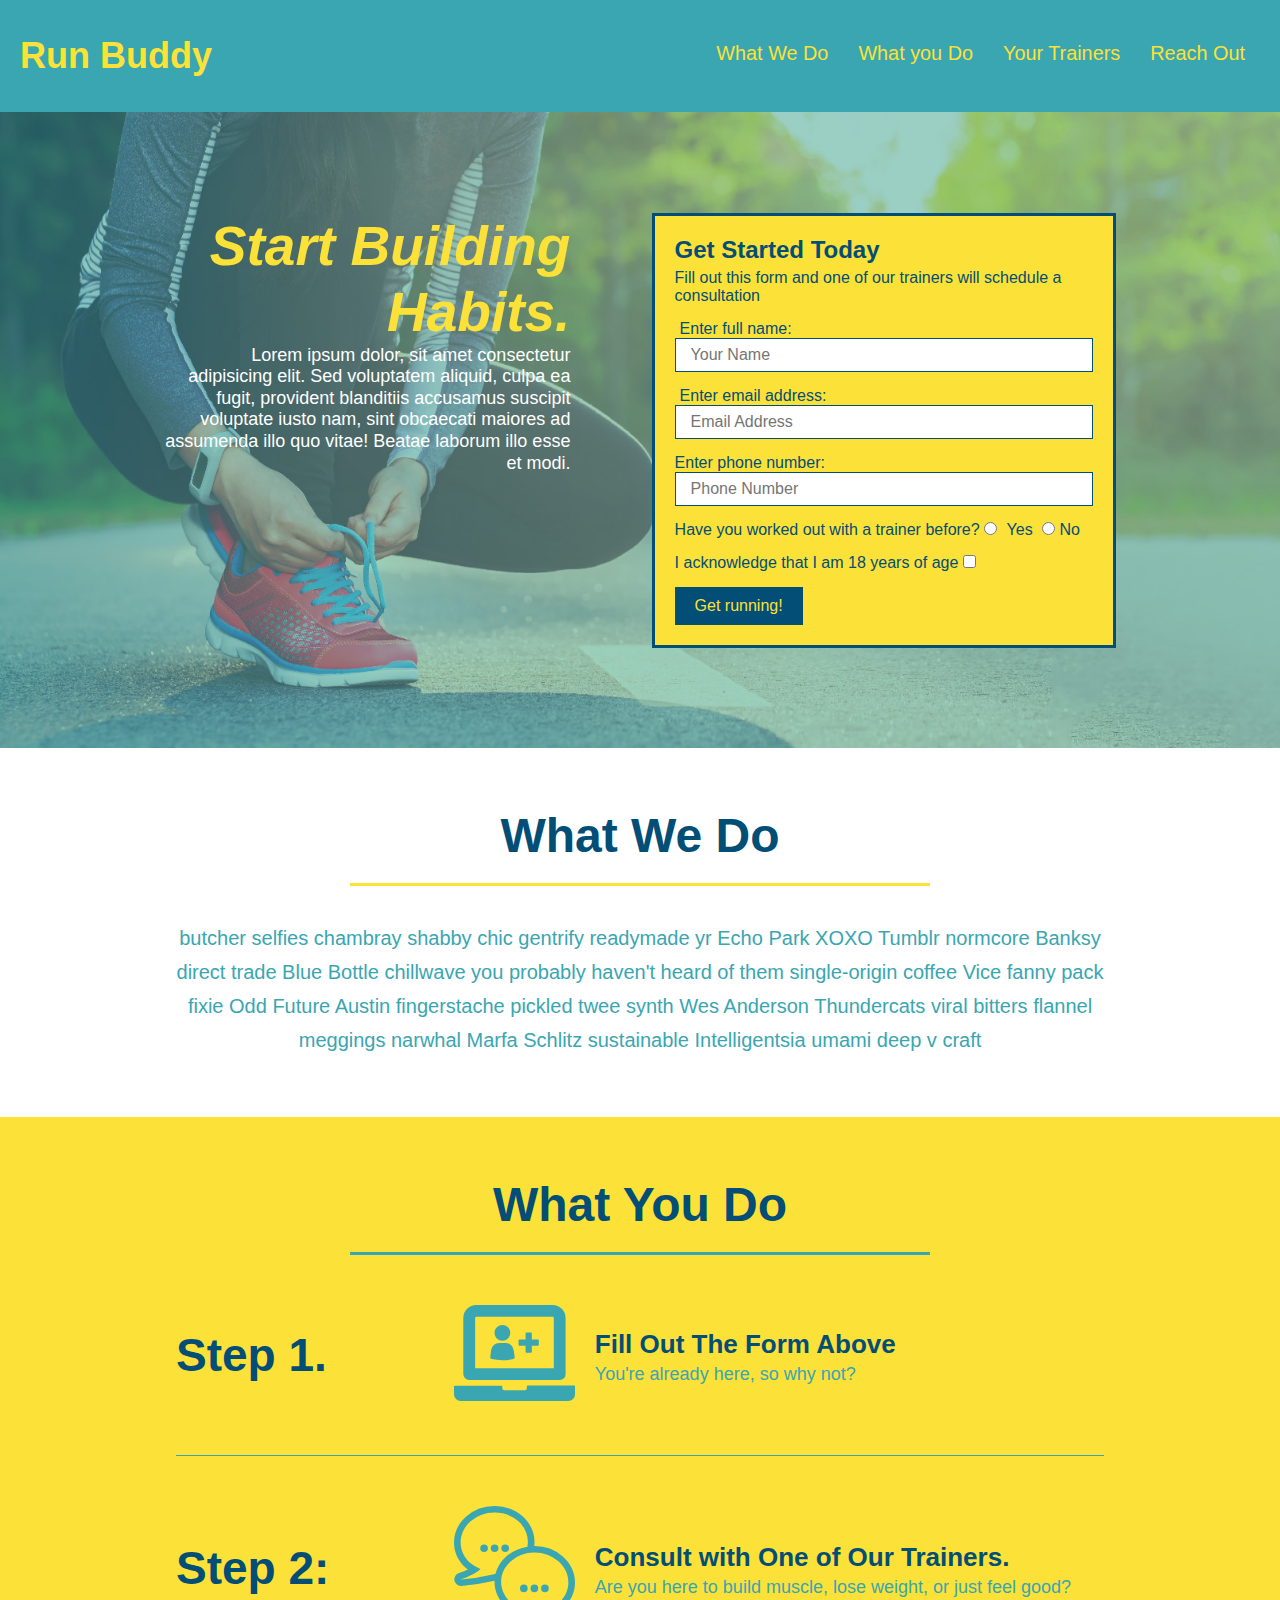
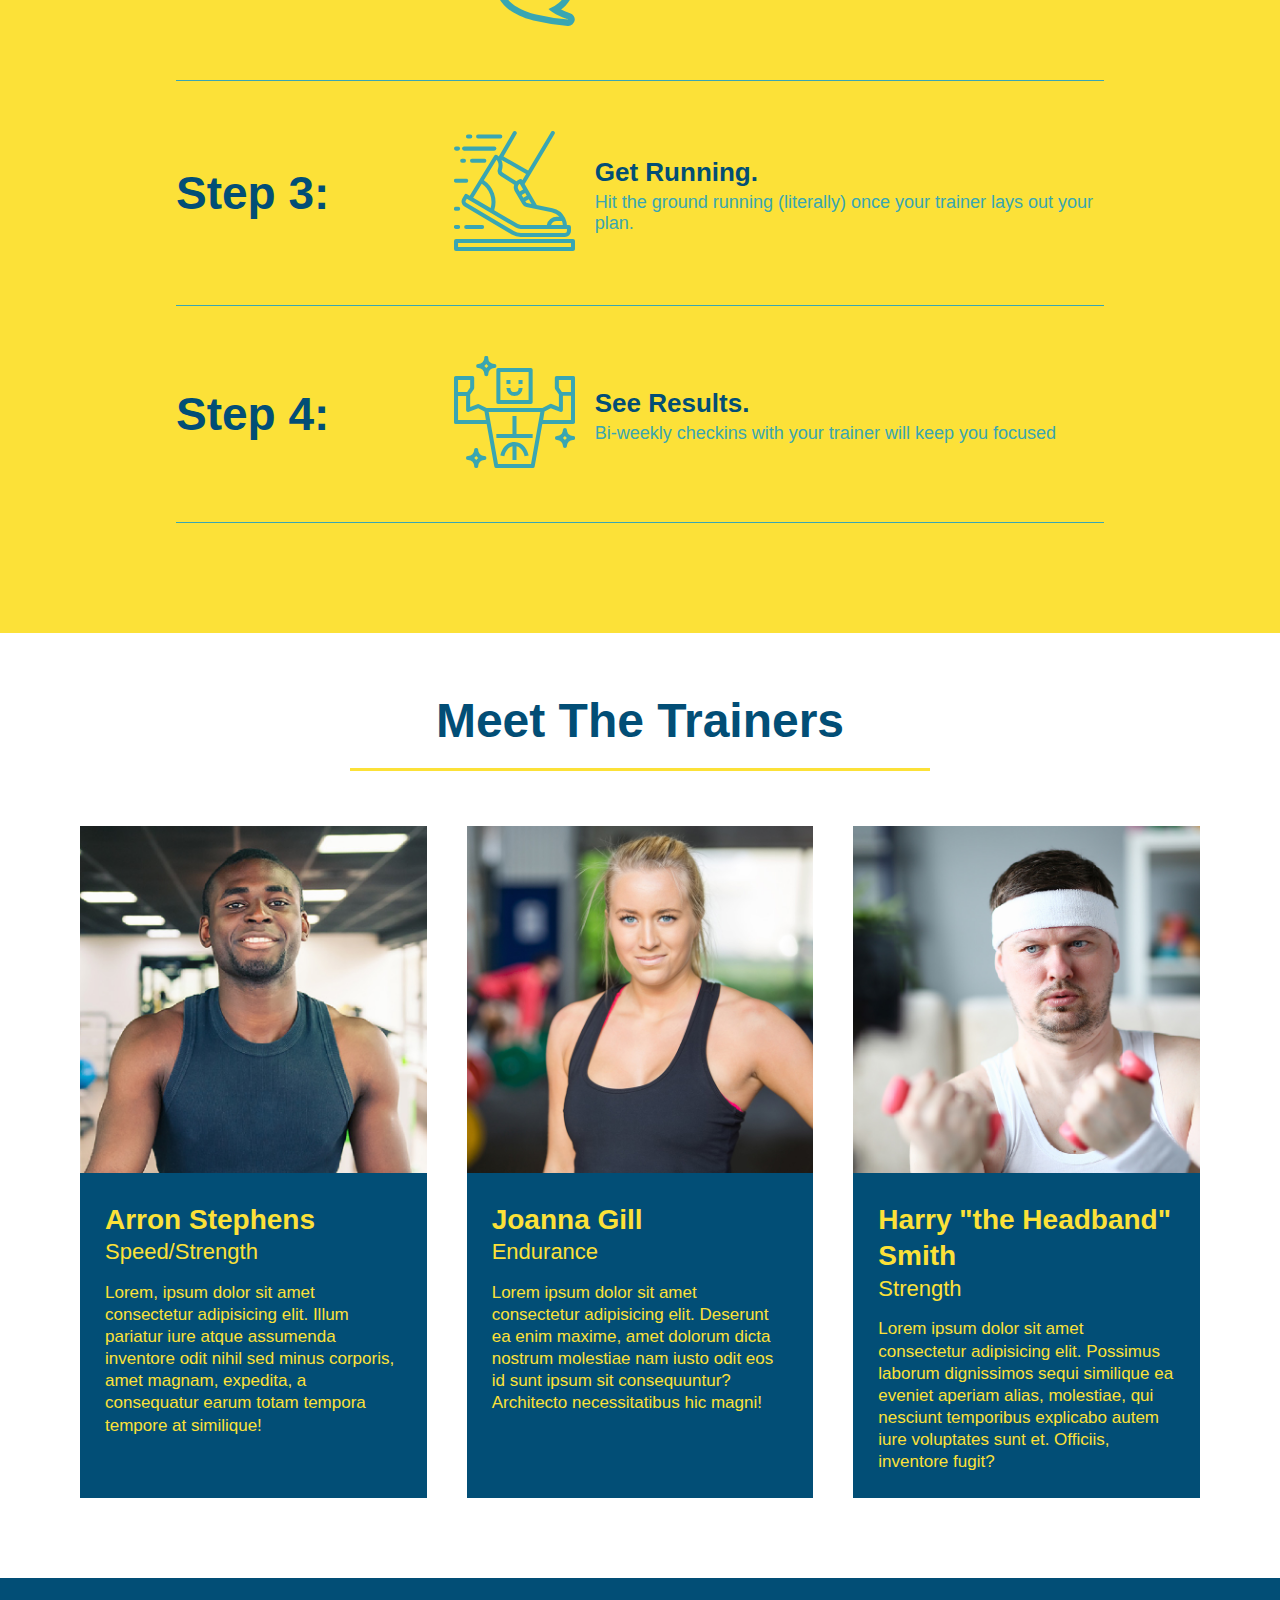
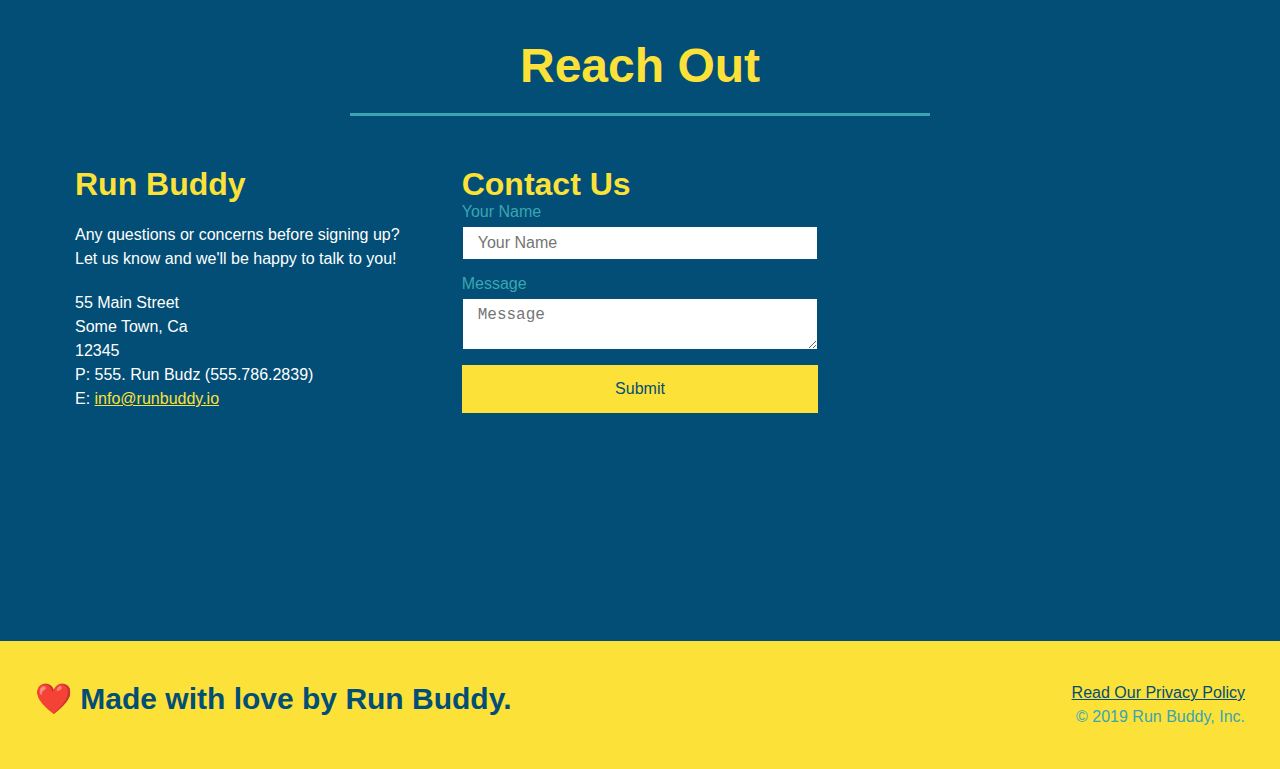
<file: index.html>
<!DOCTYPE html>
<html lang ="en">

<head>
    <meta charset="UTF-8"/>
    <title>Run Buddy</title>
    <link rel="stylesheet" href="./assets/css/style.css" />
    <meta name="viewport" content="width = device-width, intial-scale=0"/>
</head>

<body>
<!-- navigation -->
<header>
     <h1>
        <a href="/">Run Buddy</a>
        </h1>
    <nav><!--Unordered List Element-->
    <ul>
        <!--List Item element-->
        <li>
            <!--Anchor element-->
            <a href="#what-we-do">What We Do</a>
        </li>
        <li>
            <a href="#what-you-do"> What you Do</a>
        </li>
        <li>
            <a href="#your-trainers"> Your Trainers</a>
        </li>
        <li>
            <a href="#reach-out">Reach Out</a>
        </li>
    </ul>
</nav>
</header>
<body>
<!--hero/jumbotron-->
<section class="hero">
    <div class="hero-cta">
        <h2> Start Building Habits.</h2>
        
        <p> Lorem ipsum dolor, sit amet consectetur adipisicing elit. Sed voluptatem aliquid, culpa ea fugit, provident blanditiis accusamus suscipit voluptate iusto nam, sint obcaecati maiores ad assumenda illo quo vitae! Beatae laborum illo esse et modi.</p>
    </div>
    <div class="hero-form">
        <h3>Get Started Today</h3>
        <p>Fill out this form and one of our trainers will schedule a consultation</p>
        <!--Add form element-->
        <form>
            <label for="name">Enter full name: </label>
            <input type="text" placeholder="Your Name" name="name" id="name" class="form-input"/>
            
            <label for="email">Enter email address:</label>
            <input type="text" placeholder="Email Address" name="email" id="email" class="form-input"/>

            <lable for="phone">Enter phone number:</lable>
            <input type="text" placeholder="Phone Number" name="phone" id="phone" class="form-input" />
            <p>
            Have you worked out with a trainer before?
            <input type="radio" name="trainer-confirm" id="trainer-yes"/>
            <label for="trainer-yes">Yes</label>

            <input type="radio" name="trainer-confirm" id="trainer-no"/>
            <lable for="trainer-no">No</lable>
            </p>
            <p>
            <lable for="checkbox"> I acknowledge that I am 18 years of age </lable>
            <input type="checkbox" name="age-confirm" id="checkbox" />
            </p>
            <button type="submit">
            Get running!
            </button>
        </form>
    </div>
</section>
<!-- end hero section-->

<!--"what we do section"-->
<section id="what-we-do" class="intro">
    <div class="flex-row">
        <h2 class="section-title primary-border">What We Do</h2>
    </div>
   <div class="flex-row">
        <p>
        butcher selfies chambray shabby chic gentrify readymade yr Echo Park XOXO Tumblr normcore Banksy direct trade Blue Bottle chillwave you probably haven't heard of them single-origin coffee Vice fanny pack fixie Odd Future Austin fingerstache pickled twee synth Wes Anderson Thundercats viral bitters flannel meggings narwhal Marfa Schlitz sustainable Intelligentsia umami deep v craft
        </p>
    </div>
</section>

<!--"what you do" section-->
<section id="what-you-do" class="steps">
        <h2 class="section-title secondary-border">What You Do</h2>
    <div class="step">
     <h3>Step 1.</h3>
        <div class="step-info">
            <div class="step-img">
              <img src="./assets/images/step-1.svg" alt="" />
            </div>
            <div class="step-text">
              <h4>Fill Out The Form Above</h4>
              <p>You're already here, so why not?</p>
            </div>
        </div>
    </div>
    <div class="step">
      <h3>Step 2:</h3>
        <div class="step-info">
            <div class="step-img">
              <img src="./assets/images/step-2.svg" alt=""/>
            </div>
            <div class="step-text">
              <h4>Consult with One of Our Trainers.</h4>
              <p>Are you here to build muscle, lose weight, or just feel good?</p>
            </div>
        </div>
    </div>
  
    <div class="step">
      <h3>Step 3:</h3>
        <div class="step-info">
            <div class="step-img">
                  <img src="./assets/images/step-3.svg" alt="" />
            </div>
            <div class="step-text">
                <h4>Get Running.</h4>
                <p>Hit the ground running (literally) once your trainer lays out your plan.</p>
            </div>
        </div>
    </div>
  
    <div class="step">
      <h3>Step 4:</h3>
        <div class="step-info">
            <div class="step-img">
              <img src="./assets/images/step-4.svg" alt="" />
            </div>
            <div class="step-text">
                <h4> See Results.</h4>
                <p>Bi-weekly checkins with your trainer will keep you focused</p>
            </div>
        </div>
    </div>
  </section>

<!--"meet the trainers" section-->
<section id="your-trainers">
        <h2 class="section-title primary-border"> Meet The Trainers</h2>
    <div class ="trainers">
        <article class="trainer">
            <img src="./assets/images/trainer-1.jpg" alt="Arron Stephens in workout gear ready to pump iron"/>
            <div class="trainer-bio">
            <h3 class="trainer-name">Arron Stephens</h3>
            <h4 class="trainer-role">Speed/Strength</h4>
            <p>Lorem, ipsum dolor sit amet consectetur adipisicing elit. Illum pariatur iure atque assumenda inventore odit nihil sed minus corporis, amet magnam, expedita, a consequatur earum totam tempora tempore at similique!</p>
        </article>

    <!--Second Trainer Bio-->
        <article class="trainer">
            <img src="./assets/images/trainer-2.jpg" alt="Joanna Gill cooling off after a run" />
            <div class="trainer-bio">
                <h3 class="trainer-name">Joanna Gill</h3>
                <h4 class="trainer-role">Endurance</h4>
                <p>Lorem ipsum dolor sit amet consectetur adipisicing elit. Deserunt ea enim maxime, amet dolorum dicta nostrum molestiae nam iusto odit eos id sunt ipsum sit consequuntur? Architecto necessitatibus hic magni!</p>
            </div>
        </article>

        <!--Third Trainer Bio-->
        <article class="trainer">
            <img src="./assets/images/trainer-3.jpg" alt="Harry Smith wearing a headband and lifting comically small pink weights" />
            <div class="trainer-bio">
                <h3 class="trainer-name">Harry "the Headband" Smith</h3>
                <h4 class="trainer-role">Strength</h4>
                <p> Lorem ipsum dolor sit amet consectetur adipisicing elit. Possimus laborum dignissimos sequi similique ea eveniet aperiam alias, molestiae, qui nesciunt temporibus explicabo autem iure voluptates sunt et. Officiis, inventore fugit?
                </p>
             </div>
        </article>
    </div> 
</section>

<!--"reach out" section-->
<section id="reach-out" class="contact">
    <h2 class="section-title secondary-border">Reach Out</h2>
    <div class="contact-info">
        <div>
            <h3> Run Buddy </h3>
            <p> Any questions or concerns before signing up?
            <br/>  Let us know and we'll be happy to talk to you! <br/>
            </p>
            <address> 
                55 Main Street <br/>
                Some Town, Ca <br/>
                12345 <br/>
                P: 555. Run Budz (555.786.2839) <br/>
                E: <a href="mailto:info@runbuddy.io">info@runbuddy.io</a>
            </address>
        </div>
        <div class="contact-form">
          <h3>Contact Us</h3>
            <form>
                <label for="contact-name">Your Name</label>
                <input type="text" id="contact-name" placeholder="Your Name" />
        
                <label for="contact-message">Message</label>
                <textarea id="contact-message" placeholder="Message"></textarea>
        
                <button type="submit">Submit</button>
            </form>
        </div>
        <iframe src="https://www.google.com/maps/embed?pb=!1m18!1m12!1m3!1d3147.1079747227936!2d-120.42364418397035!3d37.92790791110593!2m3!1f0!2f0!3f0!3m2!1i1024!2i768!4f13.1!3m3!1m2!1s0x8090c49129b6ac57%3A0xb56c7eb95a2cd8bd!2sMain%20St%2C%20California%2095327!5e0!3m2!1sen!2sus!4v1616426329495!5m2!1sen!2sus" 
        style="border:0;" 
        allowfullscreen="" 
        loading="lazy">
        </iframe>
    </div>
</section>

<!--"footer"-->
<footer>
    <h2>❤️ Made with love by Run Buddy.</h2>
    <div>
        <a href="./privacy-policy.html.">Read Our Privacy Policy</a><br/>
        &copy; 2019 Run Buddy, Inc.
    </div>
</footer>

</body>  

</html>
</file>
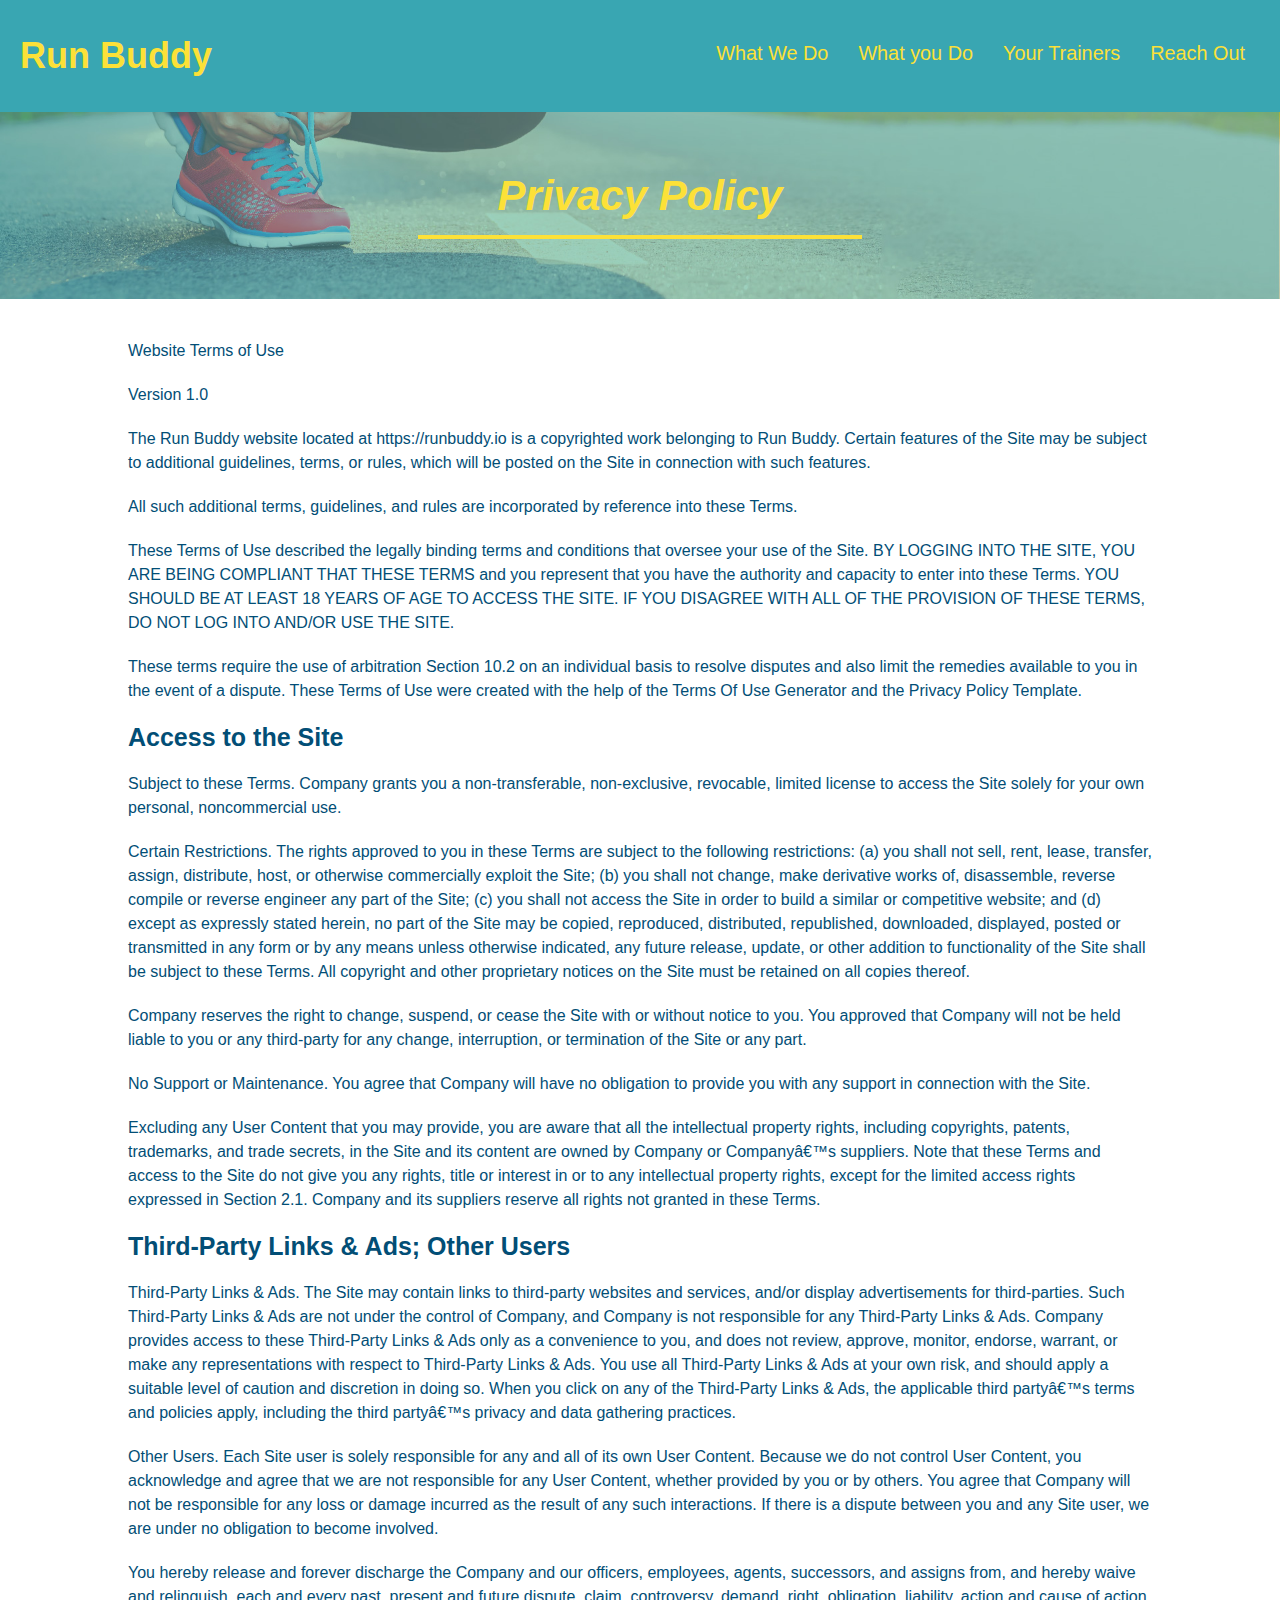
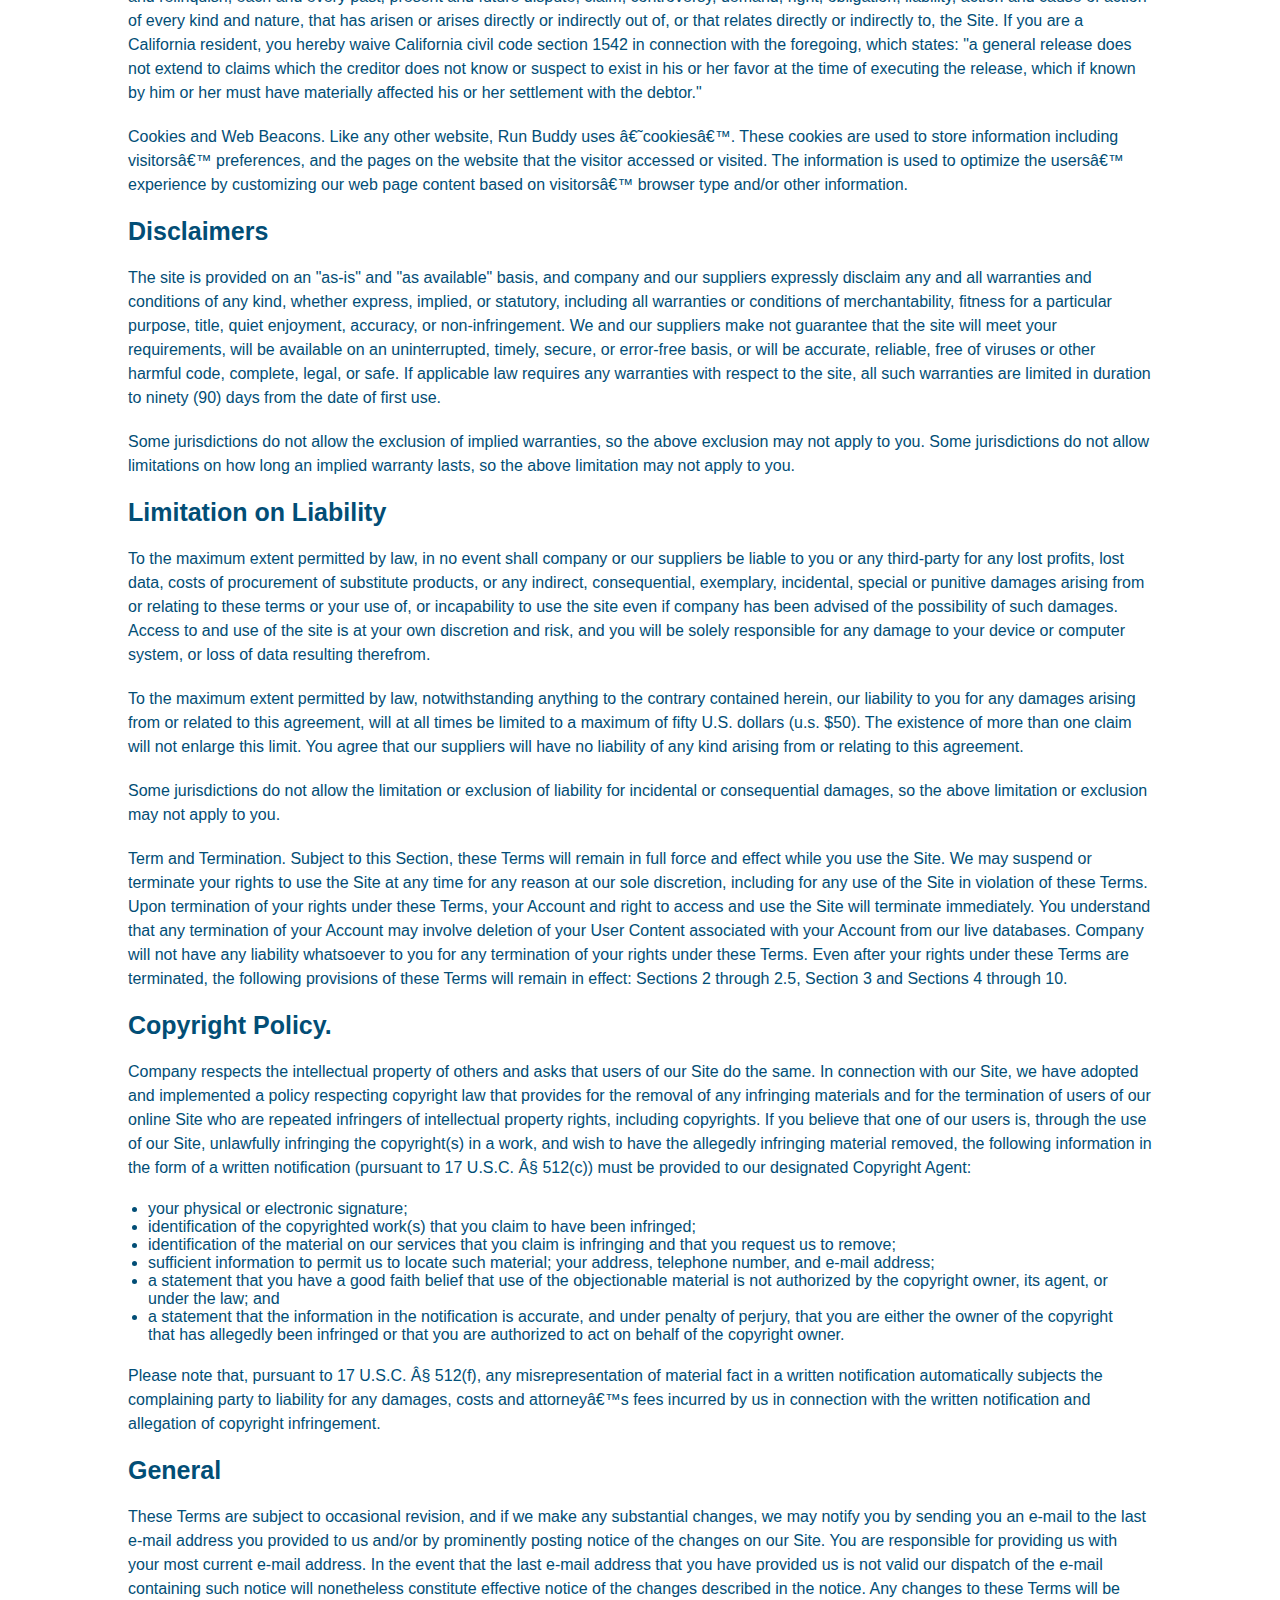
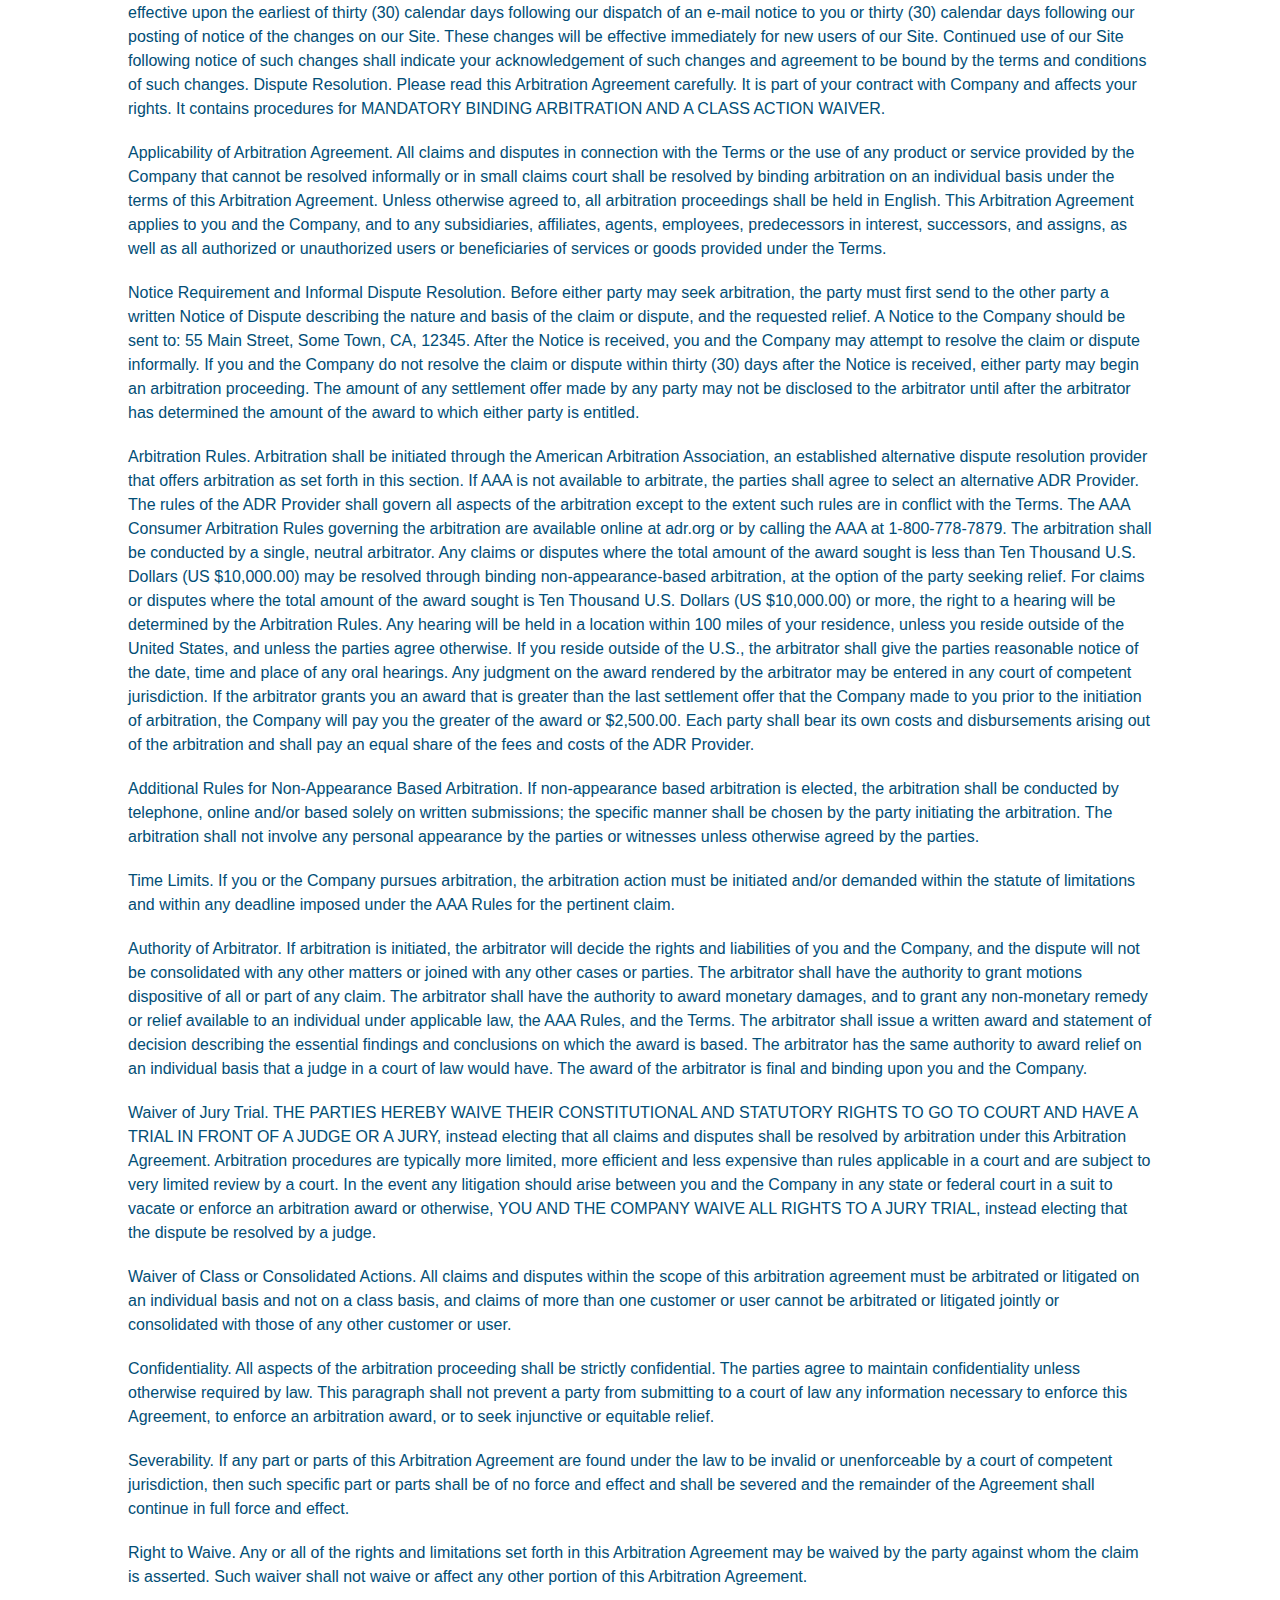
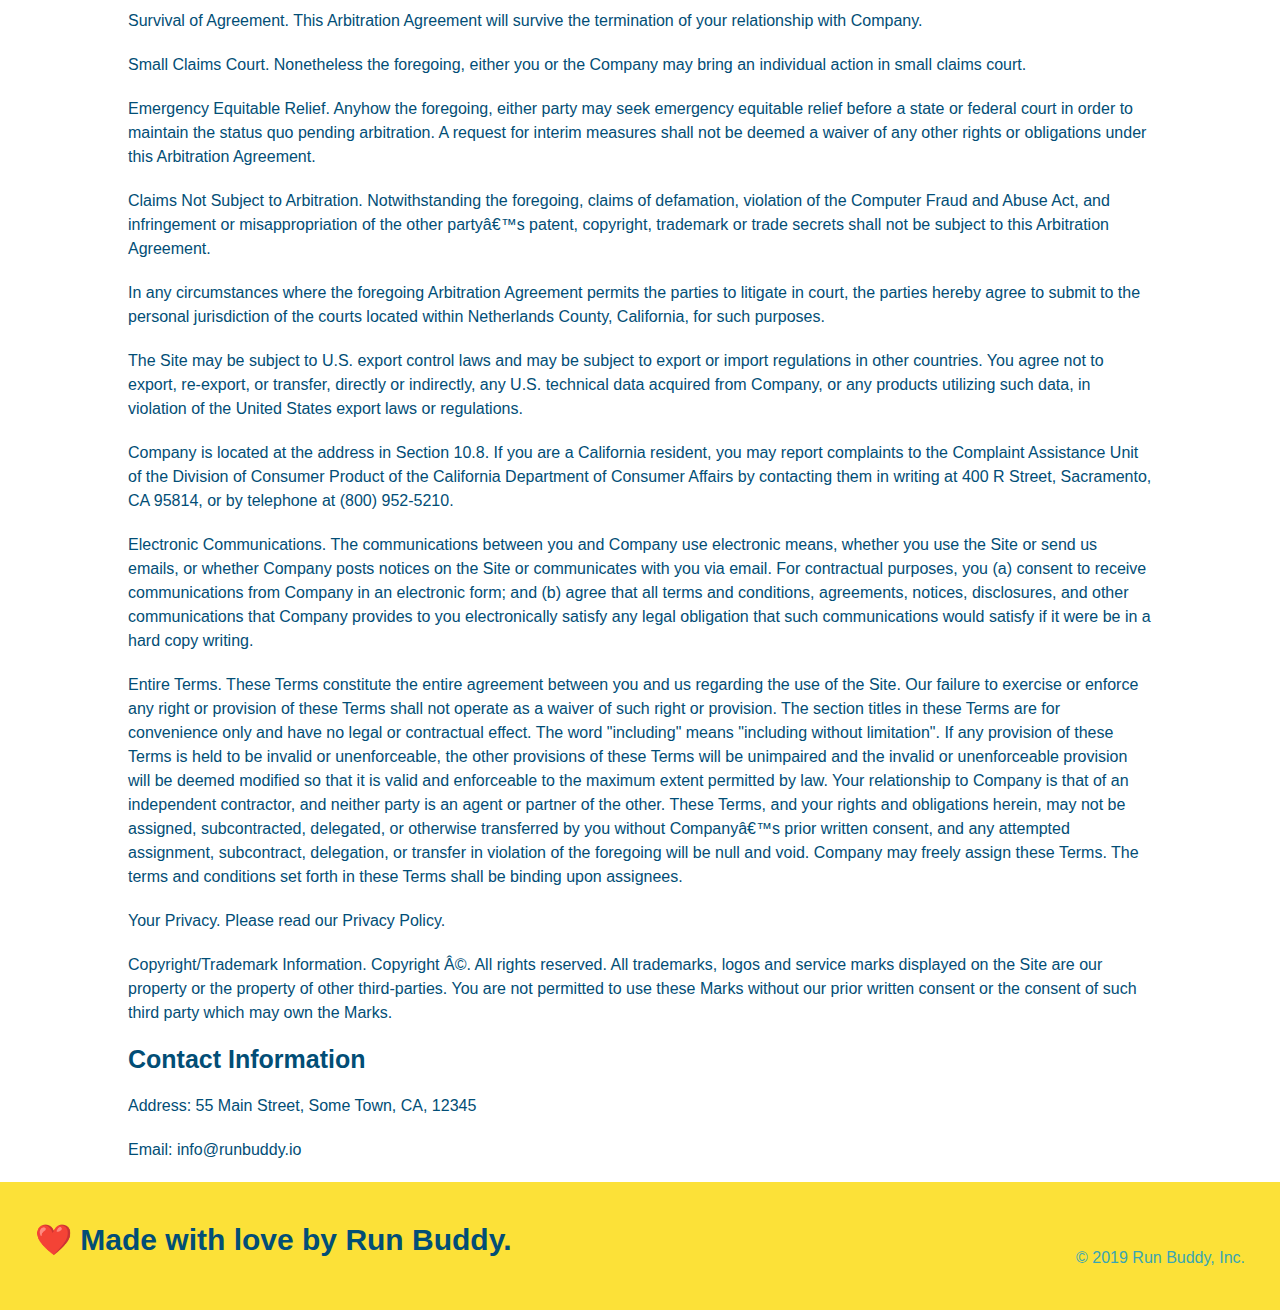
<file: privacy-policy.html>
<!DOCTYPE html>
<html lang="en">
    <head>
        <meta charset="UTF-8" />
        <title>Privacy Policy - Run Buddy</title>
        <link rel="stylesheet" href="./assets/css/style.css" />
        <link rel="stylesheet" href="./assets/css/secondary-styles.css"/>
        <meta name="viewport" content="width = device-width, intial-scale=0"/>
    </head>
    <body>
        <header>
            <h1>
               <a href="/">Run Buddy</a>
               </h1>
           <nav><!--Unordered List Element-->
            <ul>
               <!--List Item element-->
               <li>
                   <!--Anchor element-->
                   <a href="./index.html#what-we-do">What We Do</a>
               </li>
               <li>
                   <a href="./index.html#what-you-do"> What you Do</a>
               </li>
               <li>
                   <a href="./index.html#your-trainers"> Your Trainers</a>
               </li>
               <li>
                   <a href="./index.html#reach-out">Reach Out</a>
               </li>
            </ul>
           </nav>
       </header>
    <section class="hero">
        <div class="hero hero-secondary"></div>
            <h2 class="page-title">
            Privacy Policy
            </h2>
     </section>
        <article class="secondary-content">
            <p>
                Website Terms of Use
              </p>
        
              <p>
                Version 1.0
              </p>
        
              <p>
                The Run Buddy website located at https://runbuddy.io is a copyrighted work belonging to Run Buddy. Certain
                features of the Site may be subject to additional guidelines, terms, or rules, which will be posted on the Site
                in connection with such features.
              </p>
        
              <p>
                All such additional terms, guidelines, and rules are incorporated by reference into these Terms.
              </p>
        
              <p>
                These Terms of Use described the legally binding terms and conditions that oversee your use of the Site. BY
                LOGGING INTO THE SITE, YOU ARE BEING COMPLIANT THAT THESE TERMS and you represent that you have the authority
                and capacity to enter into these Terms. YOU SHOULD BE AT LEAST 18 YEARS OF AGE TO ACCESS THE SITE. IF YOU
                DISAGREE WITH ALL OF THE PROVISION OF THESE TERMS, DO NOT LOG INTO AND/OR USE THE SITE.
              </p>
        
              <p>
                These terms require the use of arbitration Section 10.2 on an individual basis to resolve disputes and also
                limit the remedies available to you in the event of a dispute. These Terms of Use were created with the help of
                the Terms Of Use Generator and the Privacy Policy Template.
              </p>
        
              <h3>
                Access to the Site
              </h3>
        
              <p>
                Subject to these Terms. Company grants you a non-transferable, non-exclusive, revocable, limited license to
                access the Site solely for your own personal, noncommercial use.
              </p>
        
              <p>
                Certain Restrictions. The rights approved to you in these Terms are subject to the following restrictions: (a)
                you shall not sell, rent, lease, transfer, assign, distribute, host, or otherwise commercially exploit the Site;
                (b) you shall not change, make derivative works of, disassemble, reverse compile or reverse engineer any part of
                the Site; (c) you shall not access the Site in order to build a similar or competitive website; and (d) except
                as expressly stated herein, no part of the Site may be copied, reproduced, distributed, republished, downloaded,
                displayed, posted or transmitted in any form or by any means unless otherwise indicated, any future release,
                update, or other addition to functionality of the Site shall be subject to these Terms. All copyright and other
                proprietary notices on the Site must be retained on all copies thereof.
              </p>
        
              <p>
                Company reserves the right to change, suspend, or cease the Site with or without notice to you. You approved
                that Company will not be held liable to you or any third-party for any change, interruption, or termination of
                the Site or any part.
              </p>
        
              <p>
                No Support or Maintenance. You agree that Company will have no obligation to provide you with any support in
                connection with the Site.
              </p>
        
              <p>
                Excluding any User Content that you may provide, you are aware that all the intellectual property rights,
                including copyrights, patents, trademarks, and trade secrets, in the Site and its content are owned by Company
                or Companyâ€™s suppliers. Note that these Terms and access to the Site do not give you any rights, title or
                interest in or to any intellectual property rights, except for the limited access rights expressed in Section
                2.1. Company and its suppliers reserve all rights not granted in these Terms.
              </p>
        
              <h3>
                Third-Party Links & Ads; Other Users
              </h3>
        
              <p>
                Third-Party Links & Ads. The Site may contain links to third-party websites and services, and/or display
                advertisements for third-parties. Such Third-Party Links & Ads are not under the control of Company, and Company
                is not responsible for any Third-Party Links & Ads. Company provides access to these Third-Party Links & Ads
                only as a convenience to you, and does not review, approve, monitor, endorse, warrant, or make any
                representations with respect to Third-Party Links & Ads. You use all Third-Party Links & Ads at your own risk,
                and should apply a suitable level of caution and discretion in doing so. When you click on any of the
                Third-Party Links & Ads, the applicable third partyâ€™s terms and policies apply, including the third partyâ€™s
                privacy and data gathering practices.
              </p>
        
              <p>
                Other Users. Each Site user is solely responsible for any and all of its own User Content. Because we do not
                control User Content, you acknowledge and agree that we are not responsible for any User Content, whether
                provided by you or by others. You agree that Company will not be responsible for any loss or damage incurred as
                the result of any such interactions. If there is a dispute between you and any Site user, we are under no
                obligation to become involved.
              </p>
        
              <p>
                You hereby release and forever discharge the Company and our officers, employees, agents, successors, and
                assigns from, and hereby waive and relinquish, each and every past, present and future dispute, claim,
                controversy, demand, right, obligation, liability, action and cause of action of every kind and nature, that has
                arisen or arises directly or indirectly out of, or that relates directly or indirectly to, the Site. If you are
                a California resident, you hereby waive California civil code section 1542 in connection with the foregoing,
                which states: "a general release does not extend to claims which the creditor does not know or suspect to exist
                in his or her favor at the time of executing the release, which if known by him or her must have materially
                affected his or her settlement with the debtor."
              </p>
        
              <p>
                Cookies and Web Beacons. Like any other website, Run Buddy uses â€˜cookiesâ€™. These cookies are used to store
                information including visitorsâ€™ preferences, and the pages on the website that the visitor accessed or visited.
                The information is used to optimize the usersâ€™ experience by customizing our web page content based on visitorsâ€™
                browser type and/or other information.
              </p>
        
              <h3>
                Disclaimers
              </h3>
        
              <p>
                The site is provided on an "as-is" and "as available" basis, and company and our suppliers expressly disclaim
                any and all warranties and conditions of any kind, whether express, implied, or statutory, including all
                warranties or conditions of merchantability, fitness for a particular purpose, title, quiet enjoyment, accuracy,
                or non-infringement. We and our suppliers make not guarantee that the site will meet your requirements, will be
                available on an uninterrupted, timely, secure, or error-free basis, or will be accurate, reliable, free of
                viruses or other harmful code, complete, legal, or safe. If applicable law requires any warranties with respect
                to the site, all such warranties are limited in duration to ninety (90) days from the date of first use.
              </p>
        
              <p>
                Some jurisdictions do not allow the exclusion of implied warranties, so the above exclusion may not apply to
                you. Some jurisdictions do not allow limitations on how long an implied warranty lasts, so the above limitation
                may not apply to you.
              </p>
        
              <h3>
                Limitation on Liability
              </h3>
        
              <p>
                To the maximum extent permitted by law, in no event shall company or our suppliers be liable to you or any
                third-party for any lost profits, lost data, costs of procurement of substitute products, or any indirect,
                consequential, exemplary, incidental, special or punitive damages arising from or relating to these terms or
                your use of, or incapability to use the site even if company has been advised of the possibility of such
                damages. Access to and use of the site is at your own discretion and risk, and you will be solely responsible
                for any damage to your device or computer system, or loss of data resulting therefrom.
              </p>
        
              <p>
                To the maximum extent permitted by law, notwithstanding anything to the contrary contained herein, our liability
                to you for any damages arising from or related to this agreement, will at all times be limited to a maximum of
                fifty U.S. dollars (u.s. $50). The existence of more than one claim will not enlarge this limit. You agree that
                our suppliers will have no liability of any kind arising from or relating to this agreement.
              </p>
        
              <p>
                Some jurisdictions do not allow the limitation or exclusion of liability for incidental or consequential
                damages, so the above limitation or exclusion may not apply to you.
              </p>
        
              <p>
                Term and Termination. Subject to this Section, these Terms will remain in full force and effect while you use
                the Site. We may suspend or terminate your rights to use the Site at any time for any reason at our sole
                discretion, including for any use of the Site in violation of these Terms. Upon termination of your rights under
                these Terms, your Account and right to access and use the Site will terminate immediately. You understand that
                any termination of your Account may involve deletion of your User Content associated with your Account from our
                live databases. Company will not have any liability whatsoever to you for any termination of your rights under
                these Terms. Even after your rights under these Terms are terminated, the following provisions of these Terms
                will remain in effect: Sections 2 through 2.5, Section 3 and Sections 4 through 10.
              </p>
        
              <h3>
                Copyright Policy.
              </h3>
        
              <p>
                Company respects the intellectual property of others and asks that users of our Site do the same. In connection
                with our Site, we have adopted and implemented a policy respecting copyright law that provides for the removal
                of any infringing materials and for the termination of users of our online Site who are repeated infringers of
                intellectual property rights, including copyrights. If you believe that one of our users is, through the use of
                our Site, unlawfully infringing the copyright(s) in a work, and wish to have the allegedly infringing material
                removed, the following information in the form of a written notification (pursuant to 17 U.S.C. Â§ 512(c)) must
                be provided to our designated Copyright Agent:
              </p>
        
              <ul>
                <li>
                  your physical or electronic signature;
                </li>
                <li>
                  identification of the copyrighted work(s) that you claim to have been infringed;
                </li>
                <li>
                  identification of the material on our services that you claim is infringing and that you request us to remove;
                </li>
                <li>
                  sufficient information to permit us to locate such material; your address, telephone number, and e-mail
                  address;
                </li>
                <li>
                  a statement that you have a good faith belief that use of the objectionable material is not authorized by the
                  copyright owner, its agent, or under the law; and
                </li>
                <li>
                  a statement that the information in the notification is accurate, and under penalty of perjury, that you are
                  either the owner of the copyright that has allegedly been infringed or that you are authorized to act on
                  behalf of the copyright owner.
                </li>
              </ul>
        
              <p>
                Please note that, pursuant to 17 U.S.C. Â§ 512(f), any misrepresentation of material fact in a written
                notification automatically subjects the complaining party to liability for any damages, costs and attorneyâ€™s
                fees incurred by us in connection with the written notification and allegation of copyright infringement.
              </p>
        
              <h3>
                General
              </h3>
        
              <p>
                These Terms are subject to occasional revision, and if we make any substantial changes, we may notify you by
                sending you an e-mail to the last e-mail address you provided to us and/or by prominently posting notice of the
                changes on our Site. You are responsible for providing us with your most current e-mail address. In the event
                that the last e-mail address that you have provided us is not valid our dispatch of the e-mail containing such
                notice will nonetheless constitute effective notice of the changes described in the notice. Any changes to these
                Terms will be effective upon the earliest of thirty (30) calendar days following our dispatch of an e-mail
                notice to you or thirty (30) calendar days following our posting of notice of the changes on our Site. These
                changes will be effective immediately for new users of our Site. Continued use of our Site following notice of
                such changes shall indicate your acknowledgement of such changes and agreement to be bound by the terms and
                conditions of such changes. Dispute Resolution. Please read this Arbitration Agreement carefully. It is part of
                your contract with Company and affects your rights. It contains procedures for MANDATORY BINDING ARBITRATION AND
                A CLASS ACTION WAIVER.
              </p>
        
              <p>
                Applicability of Arbitration Agreement. All claims and disputes in connection with the Terms or the use of any
                product or service provided by the Company that cannot be resolved informally or in small claims court shall be
                resolved by binding arbitration on an individual basis under the terms of this Arbitration Agreement. Unless
                otherwise agreed to, all arbitration proceedings shall be held in English. This Arbitration Agreement applies to
                you and the Company, and to any subsidiaries, affiliates, agents, employees, predecessors in interest,
                successors, and assigns, as well as all authorized or unauthorized users or beneficiaries of services or goods
                provided under the Terms.
              </p>
        
              <p>
                Notice Requirement and Informal Dispute Resolution. Before either party may seek arbitration, the party must
                first send to the other party a written Notice of Dispute describing the nature and basis of the claim or
                dispute, and the requested relief. A Notice to the Company should be sent to: 55 Main Street, Some Town, CA,
                12345. After the Notice is received, you and the Company may attempt to resolve the claim or dispute informally.
                If you and the Company do not resolve the claim or dispute within thirty (30) days after the Notice is received,
                either party may begin an arbitration proceeding. The amount of any settlement offer made by any party may not
                be disclosed to the arbitrator until after the arbitrator has determined the amount of the award to which either
                party is entitled.
              </p>
        
              <p>
                Arbitration Rules. Arbitration shall be initiated through the American Arbitration Association, an established
                alternative dispute resolution provider that offers arbitration as set forth in this section. If AAA is not
                available to arbitrate, the parties shall agree to select an alternative ADR Provider. The rules of the ADR
                Provider shall govern all aspects of the arbitration except to the extent such rules are in conflict with the
                Terms. The AAA Consumer Arbitration Rules governing the arbitration are available online at adr.org or by
                calling the AAA at 1-800-778-7879. The arbitration shall be conducted by a single, neutral arbitrator. Any
                claims or disputes where the total amount of the award sought is less than Ten Thousand U.S. Dollars (US
                $10,000.00) may be resolved through binding non-appearance-based arbitration, at the option of the party seeking
                relief. For claims or disputes where the total amount of the award sought is Ten Thousand U.S. Dollars (US
                $10,000.00) or more, the right to a hearing will be determined by the Arbitration Rules. Any hearing will be
                held in a location within 100 miles of your residence, unless you reside outside of the United States, and
                unless the parties agree otherwise. If you reside outside of the U.S., the arbitrator shall give the parties
                reasonable notice of the date, time and place of any oral hearings. Any judgment on the award rendered by the
                arbitrator may be entered in any court of competent jurisdiction. If the arbitrator grants you an award that is
                greater than the last settlement offer that the Company made to you prior to the initiation of arbitration, the
                Company will pay you the greater of the award or $2,500.00. Each party shall bear its own costs and
                disbursements arising out of the arbitration and shall pay an equal share of the fees and costs of the ADR
                Provider.
              </p>
        
              <p>
                Additional Rules for Non-Appearance Based Arbitration. If non-appearance based arbitration is elected, the
                arbitration shall be conducted by telephone, online and/or based solely on written submissions; the specific
                manner shall be chosen by the party initiating the arbitration. The arbitration shall not involve any personal
                appearance by the parties or witnesses unless otherwise agreed by the parties.
              </p>
        
              <p>
                Time Limits. If you or the Company pursues arbitration, the arbitration action must be initiated and/or demanded
                within the statute of limitations and within any deadline imposed under the AAA Rules for the pertinent claim.
              </p>
        
              <p>
                Authority of Arbitrator. If arbitration is initiated, the arbitrator will decide the rights and liabilities of
                you and the Company, and the dispute will not be consolidated with any other matters or joined with any other
                cases or parties. The arbitrator shall have the authority to grant motions dispositive of all or part of any
                claim. The arbitrator shall have the authority to award monetary damages, and to grant any non-monetary remedy
                or relief available to an individual under applicable law, the AAA Rules, and the Terms. The arbitrator shall
                issue a written award and statement of decision describing the essential findings and conclusions on which the
                award is based. The arbitrator has the same authority to award relief on an individual basis that a judge in a
                court of law would have. The award of the arbitrator is final and binding upon you and the Company.
              </p>
        
              <p>
                Waiver of Jury Trial. THE PARTIES HEREBY WAIVE THEIR CONSTITUTIONAL AND STATUTORY RIGHTS TO GO TO COURT AND HAVE
                A TRIAL IN FRONT OF A JUDGE OR A JURY, instead electing that all claims and disputes shall be resolved by
                arbitration under this Arbitration Agreement. Arbitration procedures are typically more limited, more efficient
                and less expensive than rules applicable in a court and are subject to very limited review by a court. In the
                event any litigation should arise between you and the Company in any state or federal court in a suit to vacate
                or enforce an arbitration award or otherwise, YOU AND THE COMPANY WAIVE ALL RIGHTS TO A JURY TRIAL, instead
                electing that the dispute be resolved by a judge.
              </p>
        
              <p>
                Waiver of Class or Consolidated Actions. All claims and disputes within the scope of this arbitration agreement
                must be arbitrated or litigated on an individual basis and not on a class basis, and claims of more than one
                customer or user cannot be arbitrated or litigated jointly or consolidated with those of any other customer or
                user.
              </p>
        
              <p>
                Confidentiality. All aspects of the arbitration proceeding shall be strictly confidential. The parties agree to
                maintain confidentiality unless otherwise required by law. This paragraph shall not prevent a party from
                submitting to a court of law any information necessary to enforce this Agreement, to enforce an arbitration
                award, or to seek injunctive or equitable relief.
              </p>
        
              <p>
                Severability. If any part or parts of this Arbitration Agreement are found under the law to be invalid or
                unenforceable by a court of competent jurisdiction, then such specific part or parts shall be of no force and
                effect and shall be severed and the remainder of the Agreement shall continue in full force and effect.
              </p>
        
              <p>
                Right to Waive. Any or all of the rights and limitations set forth in this Arbitration Agreement may be waived
                by the party against whom the claim is asserted. Such waiver shall not waive or affect any other portion of this
                Arbitration Agreement.
              </p>
        
              <p>
                Survival of Agreement. This Arbitration Agreement will survive the termination of your relationship with
                Company.
              </p>
        
              <p>
                Small Claims Court. Nonetheless the foregoing, either you or the Company may bring an individual action in small
                claims court.
              </p>
        
              <p>
                Emergency Equitable Relief. Anyhow the foregoing, either party may seek emergency equitable relief before a
                state or federal court in order to maintain the status quo pending arbitration. A request for interim measures
                shall not be deemed a waiver of any other rights or obligations under this Arbitration Agreement.
              </p>
        
              <p>
                Claims Not Subject to Arbitration. Notwithstanding the foregoing, claims of defamation, violation of the
                Computer Fraud and Abuse Act, and infringement or misappropriation of the other partyâ€™s patent, copyright,
                trademark or trade secrets shall not be subject to this Arbitration Agreement.
              </p>
        
              <p>
                In any circumstances where the foregoing Arbitration Agreement permits the parties to litigate in court, the
                parties hereby agree to submit to the personal jurisdiction of the courts located within Netherlands County,
                California, for such purposes.
              </p>
        
              <p>
                The Site may be subject to U.S. export control laws and may be subject to export or import regulations in other
                countries. You agree not to export, re-export, or transfer, directly or indirectly, any U.S. technical data
                acquired from Company, or any products utilizing such data, in violation of the United States export laws or
                regulations.
              </p>
        
              <p>
                Company is located at the address in Section 10.8. If you are a California resident, you may report complaints
                to the Complaint Assistance Unit of the Division of Consumer Product of the California Department of Consumer
                Affairs by contacting them in writing at 400 R Street, Sacramento, CA 95814, or by telephone at (800) 952-5210.
              </p>
        
              <p>
                Electronic Communications. The communications between you and Company use electronic means, whether you use the
                Site or send us emails, or whether Company posts notices on the Site or communicates with you via email. For
                contractual purposes, you (a) consent to receive communications from Company in an electronic form; and (b)
                agree that all terms and conditions, agreements, notices, disclosures, and other communications that Company
                provides to you electronically satisfy any legal obligation that such communications would satisfy if it were be
                in a hard copy writing.
              </p>
        
              <p>
                Entire Terms. These Terms constitute the entire agreement between you and us regarding the use of the Site. Our
                failure to exercise or enforce any right or provision of these Terms shall not operate as a waiver of such right
                or provision. The section titles in these Terms are for convenience only and have no legal or contractual
                effect. The word "including" means "including without limitation". If any provision of these Terms is held to be
                invalid or unenforceable, the other provisions of these Terms will be unimpaired and the invalid or
                unenforceable provision will be deemed modified so that it is valid and enforceable to the maximum extent
                permitted by law. Your relationship to Company is that of an independent contractor, and neither party is an
                agent or partner of the other. These Terms, and your rights and obligations herein, may not be assigned,
                subcontracted, delegated, or otherwise transferred by you without Companyâ€™s prior written consent, and any
                attempted assignment, subcontract, delegation, or transfer in violation of the foregoing will be null and void.
                Company may freely assign these Terms. The terms and conditions set forth in these Terms shall be binding upon
                assignees.
              </p>
        
              <p>
                Your Privacy. Please read our Privacy Policy.
              </p>
        
              <p>
                Copyright/Trademark Information. Copyright Â©. All rights reserved. All trademarks, logos and service marks
                displayed on the Site are our property or the property of other third-parties. You are not permitted to use
                these Marks without our prior written consent or the consent of such third party which may own the Marks.
              </p>
        
              <h3>
                Contact Information
              </h3>
        
              <p>
                Address: 55 Main Street, Some Town, CA, 12345
              </p>
        
              <p>
                Email: info@runbuddy.io
              </p>
        
        </article>



       <footer>
        <h2>❤️ Made with love by Run Buddy.</h2>
        <div>
            <br/>
            &copy; 2019 Run Buddy, Inc.
        </div>
    </footer>
    </body>
</html>
</file>
<file: assets/css/style.css>
* {
   margin: 0;
   padding: 0;
   box-sizing: border-box;
 }

 body {
    /* more on this crazy alphanumerical value in a minute! */
    color: #39a6b2;
    font-family: Helvetica, Arial, sans-serif;
  }
 
  
  header {
    background-color: #39a6b2;
    padding: 35px 20px;
    display: flex;
    justify-content: space-between;
    flex-wrap:wrap;
  }

  header h1 {
  font-weight: bold;
  font-size: 36px;
  color: #fce138;
  margin: 0;
}

header a { 
  text-decoration: none;
  color: #fce138;
}

header nav {
  margin: 7px 0;

}

header nav ul {
  display: flex;
  flex-wrap: wrap;
  justify-content: space-between;
  align-items: center;
  list-style: none;
}

header nav ul li a {
  padding: 10px 15px;
  font-weight: lighter;
  font-size: 1.55vw;
}
footer { 
  background: #fce138;
  width: 100%;
  padding: 40px 35px; 
  display: flex;
  flex-wrap: wrap;
  justify-content: space-between;
}

footer h2 {
  color: #024e76;
  font-size: 30px;
  margin: 0;
 }

 footer div {
   line-height: 1.5;
   text-align: right;
 }

 footer a{
   color: #024e76;
 }

 section {
   padding:60px;
 }

/* Hero Style Start*/
.hero {
  background-image: url("../images/hero-bg.jpeg");
  background-size: cover;
  display: flex;
  justify-content: center;
  flex-wrap: wrap; 
  align-items: flex-start;
}
/* Hero Style Ends*/

/* Secondary Hero for Privacy Policy Page */

.hero-secondary{
  max-resolution: 20px;
  background-color: black;
  font-size:20px;
  color: red;
}

/* Hero form Style Starts*/

.hero-cta {
  width:35%;
  text-align: right;
  margin: 3.5%;
  color: #fff;
  font-size: 18px;
  line-height: 1.2;
}
/*Hero form Style Ends Here*/

.hero-cta h2 {
  font-style: italic;
  font-size: 55px;
  color: #fce138;
}
.hero-form {
  background-color: #fce138;
  padding: 20px;
  color: #024e76;
  border-style: solid;
  border-width: 3px;
  border-color: #024e76;
  width: 40%;
  margin: 3.5%;
}

.hero-form h3 {
  font-size: 24px;
  margin: 0;
}

.hero-form p {
  margin: 5px 0 15px 0;
}

.form-input {
  border: 1px solid #024e76;
  display: block;
  padding: 7px 15px;
  font-size: 16px;
  color: #024e76;
  width: 100%;
  margin-bottom: 15px;
}

.hero-form label {
  margin: 0 5px;
}

.hero-form button {
  color: #fce138;
  background-color: #024e76;
  border: none;
  padding: 10px 20px;
  font-size: 16px;
}

.intro p {
  line-height: 1.7;
  color: #39a6b2;
  width: 80%;
  font-size: 20px;
  margin: 0 auto;
  text-align:center;
}

.steps {
  background: #fce138;
}

.step{
  margin: 50px auto;
  padding-bottom: 50px;
  width: 80%;
  border-bottom: 1px solid #39a6b2;
  display: flex;
  flex-wrap: wrap;
  align-items: center;
  justify-content: space-between; 
}

/* parent for flexbox what you do section start */
.step-info{
  flex: 2 70%;
  display: flex;
  flex-wrap: wrap;
  align-items: center;
}
/* parent for flexbox what you do section end */

/* child element for flexbox What you do section start */

.step-img{
  flex: 1 12%;
  margin-right: 20px;
}

.step-text{
  flex: 12;
}
/* child elements for flexbox what you do section end */

.step-img img {
  max-width: 100%;
}

.step h3 {
color: #024e76;
font-size: 46px;
flex: 1 30%;
}

.step-text h4 {
  font-size: 26px;
  line-height: 1.5;
  color: #024e76;
}

.step-text p { 
  color:#39a6b2;
  font-size: 18px;
}

.section-title {
font-size: 48px;
color: #024e76;
border-bottom: 3px solid;
padding-bottom: 20px;
text-align:center;
margin: 0 auto 35px auto;
width: 50%;
}

.primary-border {
  border-bottom: 3px solid;
  border-color: #fce138;
}

.secondary-border {
  border-bottom: 3px solid;
  border-color:#39a6b2;
}

.trainers{
  width: 100%;
  margin: 0 auto;
  display: flex;
  flex-wrap: wrap;
  justify-content: space-around;
}

.trainer {
  margin: 20px;
  background: #024e76;
  color: #fce138;
  flex: 1;
}
 
.trainer img {
 width: 100%;
}

.trainer-bio {
  padding: 25px;
  line-height: 1.3;
}

.trainer-bio h3 {
  font-size: 28px;
}

.trainer-bio h4 {
  font-weight: lighter;
  font-size: 22px;
  margin-bottom: 15px;
}

.trainer-bio p {
  font-size: 17px;
}


/* media query for smaller desktop screens and smaller */
/* this will be applied on any screen smaller than 980px */
@media screen and (max-width: 980px) {
  header {
    padding-bottom: 0;
    justify-content: center;
  }

  header h1 {
    width: 100%;
    text-align: center;
  }

  header nav ul {
    margin-top: 20px;
    width: 100%;
    justify-content: center;
  }

  header nav ul li a {
    font-size: 20px;
  }

  footer h2, footer div {
    text-align: center;
    width: 100%;
  }

  .hero-cta, .hero-form {
    width: 100%;
  }
  
  .hero-cta {
    text-align: center;
  }

  .section-title {
    width: 80%;
  }
  
  .trainer {
    flex: 0 70%;
  }
  
  .contact-info iframe{
    flex: 1 100%;
  }
}

  



/*media query for tablets nd smaller */
/* this will be applied on any screens between 768px and 575px */
@media screen and (max-width: 768px) {
  
  section {
    padding: 30px 15px;
  }

  .step h3 {
    flex: 1 100%;
    text-align: center;
  }

  .step-info {
    flex: 2 100%;
    text-align: center;
    justify-content: center;
  }

  .step-img {
    flex: 0 32%;
    margin-right: 0;
    margin-top: 15px;
    margin-bottom: 15px;
  }

  .step-text {
    flex: 100%;  
  }
  
}

/* media query for mobile phones and smaller */
/*this will be applied on any screen smaller than 575px*/
@media screen and (max-width: 575px) {

  .hero-form button {
    width: 100%;
  }

  .section-title {
    width: 95%;
  }

  .intro p {
    width: 100%;
  }

  .trainer {
    flex: 0 100%;
  }

  .contact-info {
    text-align: center;
  }

  .contact-info > * {
    flex: 0 100%;
  }
  
  .contact-form {
    order: 3;
  }

}


.contact{
  background-color:#024e76;
}

.contact h2{
  color: #fce138;
}

.contact-info > *{
  flex: 1;
  margin: 15px;
}

.contact-info{
display: flex;
justify-content: space-between;
flex-wrap:wrap;
}
.contact-info iframe{ 
  height: 400px;
}

.contact-info div{
 
}

.contact-info h3{
  color: #fce138;
  font-size:32px;
}

.contact-info p, .contact-info address{
  margin: 20px 0;
  line-height: 1.5;
  font-size: 16px;
  font-style: normal;
  color: white;
}

.contact-info a{ 
  color: #fce138;
}

.contact-form input, .contact-form textarea{
  border: 1px solid #024e76;
  display: block;
  padding: 7px 15px;
  font-size: 16px;
  color: #024e76;
  width: 100%;
  margin-bottom: 15px;
  margin-top: 5px;
}

.contact-form button{
  width: 100%;
  border: none;
  background: #fce138;
  color: #024e76;
  text-align: center;
  padding: 15px 0;
  font-size: 16px;
}

.text-left{
  text-align: left;
}

.text-right{
  text-align:right;
}

.flex-row{
  display:flex;
}
</file>
<file: assets/css/secondary-styles.css>
.hero {
    background-position: bottom;
    height:auto;
    text-align:center;
    margin-bottom: 40px;
}

.page-title{
    color: #fce138;
    display: inline-block;
    border-bottom: 4px solid #fce138;
    padding: 0px 80px 15px 80px;
    font-weight: bold;
    font-size: 42px;
    font-style: italic;
}

.secondary-content{
    width: 80%;
    margin: auto;
    color: #024e76;
}

.secondary-content h3{
    font-size: 25px;
    margin: 20px 0px;
}

.secondary-content p{
    font-size: 16px;
    line-height: 1.5;
    margin: 20px 0px;
}

.secondary-content ul{
    margin: 15px 20px;
}

.secondary-conent ul li{
    color: #39a6b2;
    margin: 10px 0px;
}
</file>
